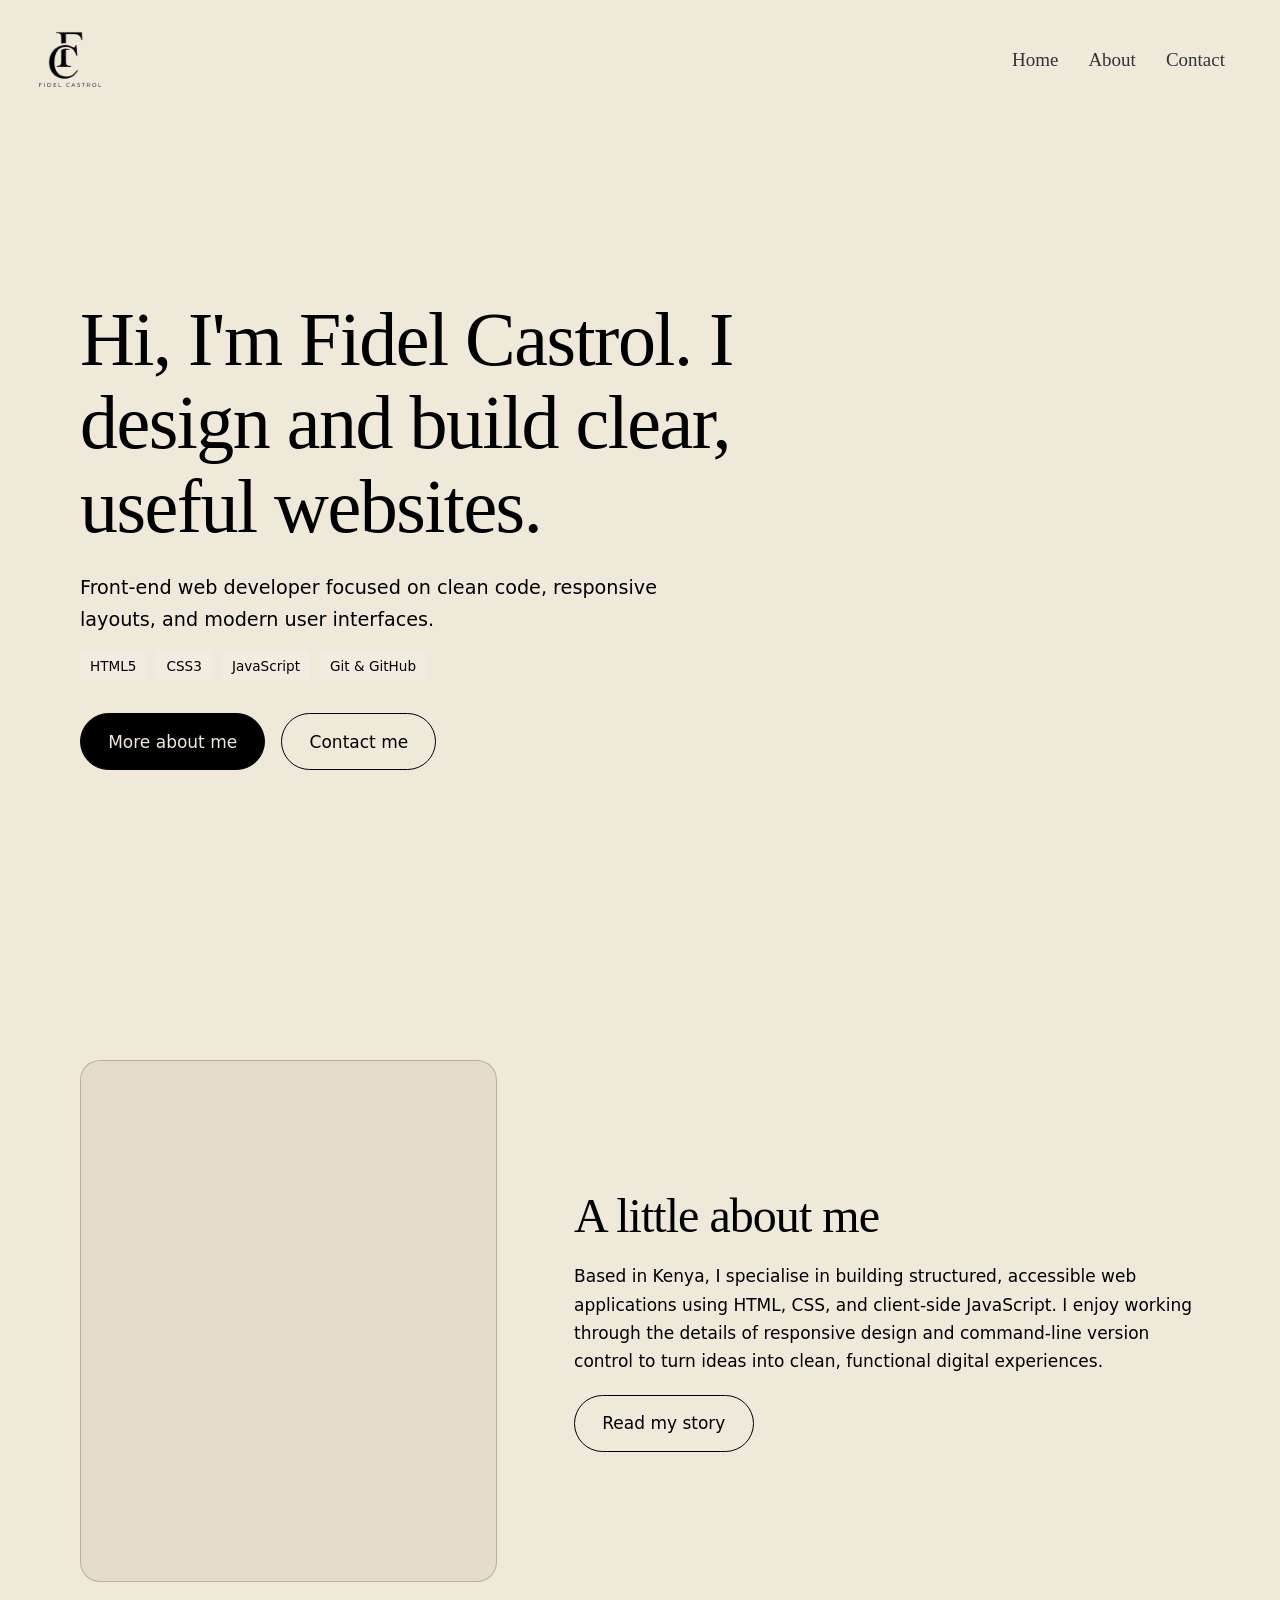
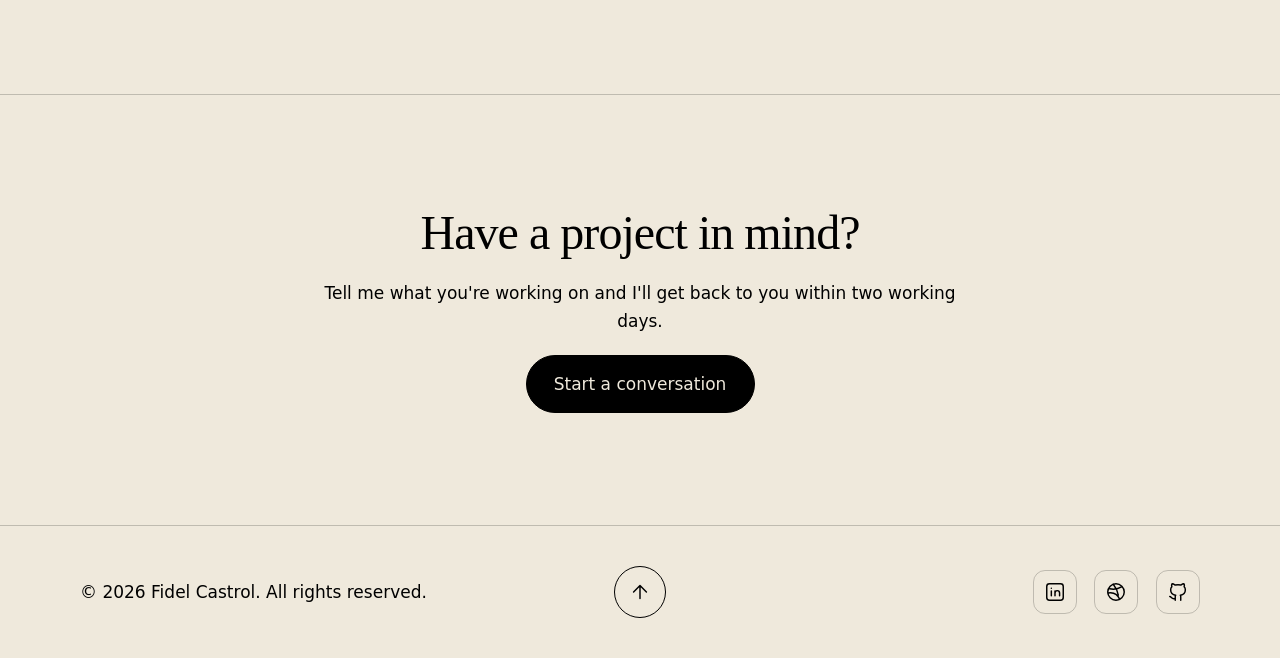
<file: index.html>
<!DOCTYPE html>
<html lang="en">
<head>
    <meta charset="UTF-8">
    <meta name="viewport" content="width=device-width, initial-scale=1.0">
    <link rel="stylesheet" href="style.css">    
    <title>Index portfolio</title>
</head>
<body>

    <nav>
        <img src="img/logo.png" alt="Logo" class="logo">
        <ul>
            <li><a href="index.html">Home</a></li>
            <li ><a href="about.html">About</a></li>
            <li ><a href="contact.html">Contact</a></li>
        </ul>
    </nav>

    <main>
    <!-- HERO: background image = --img on this section, portrait = --img on .portrait -->
    <section class="hero" style="--img:url('https://images.unsplash.com/photo-1517694712202-14dd9538aa97?auto=format&fit=crop&w=1200&q=80')">
      <div class="hero-inner wrap">
        <div>
          <h1>Hi, I'm Fidel Castrol. I design and build clear, useful websites.</h1>
          <p>Front-end web developer focused on clean code, responsive layouts, and modern user interfaces.</p>
          <div class="tech-ribbon" style="display: flex; gap: 10px; flex-wrap: wrap; margin: 15px 0;">
            <span style="font-size: 0.85rem; padding: 4px 10px; background: rgba(255,255,255,0.1); border-radius: 4px;">HTML5</span>
            <span style="font-size: 0.85rem; padding: 4px 10px; background: rgba(255,255,255,0.1); border-radius: 4px;">CSS3</span>
            <span style="font-size: 0.85rem; padding: 4px 10px; background: rgba(255,255,255,0.1); border-radius: 4px;">JavaScript</span>
            <span style="font-size: 0.85rem; padding: 4px 10px; background: rgba(255,255,255,0.1); border-radius: 4px;">Git & GitHub</span>
          </div>
          <div class="btn-row">
            <a class="btn btn-solid" href="about.html">More about me</a>
            <a class="btn" href="contact.html">Contact me</a>
          </div>
    </section>
 
    <!-- ABOUT TEASER -->
    <section class="section">
      <div class="wrap split">
        <div class="photo" role="img" aria-label="Fidel Castrol at work" style="--img:url('https://images.unsplash.com/photo-1555066931-4365d14bab8c?auto=format&fit=crop&w=800&q=80')"></div>
        <div class="stack">
          <h2>A little about me</h2>
          <p>Based in Kenya, I specialise in building structured, accessible web applications using HTML, CSS, and client-side JavaScript. I enjoy working through the details of responsive design and command-line version control to turn ideas into clean, functional digital experiences.</p>
          <a class="btn" href="about.html">Read my story</a>
        </div>
      </div>
    </section>
 
    <!-- CONTACT CTA -->
    <section class="section cta">
      <div class="wrap stack">
        <h2>Have a project in mind?</h2>
        <p>Tell me what you're working on and I'll get back to you within two working days.</p>
        <a class="btn btn-solid" href="contact.html">Start a conversation</a>
      </div>
    </section>
  </main>
 
  <footer class="site-footer">
    <div class="wrap footer-grid">
      <p>&copy; <span id="yr">2026</span> Fidel Castrol. All rights reserved.</p>
      <a class="to-top" href="#top" aria-label="Back to top"><svg viewBox="0 0 24 24"><path d="M12 19V5M5 12l7-7 7 7"/></svg></a>
      <ul class="socials">
        <li><a href="https://linkedin.com/in/fidelcastrolok" aria-label="LinkedIn"><svg viewBox="0 0 24 24"><rect x="3" y="3" width="18" height="18" rx="3"/><path d="M8 11v5M8 8v.01M12 16v-5M12 13a2.5 2.5 0 0 1 5 0v3"/></svg></a></li>
        <li><a href="https://dribbble.com/fidelcastrolok" aria-label="Dribbble"><svg viewBox="0 0 24 24"><circle cx="12" cy="12" r="9"/><path d="M5 8.5c5 1 9 .5 13-2M3.5 13c6-1 10 1 12.5 7M9 3.5c3 3.5 4.500 7 5.500 12"/></svg></a></li>
        <li><a href="https://github.com/fidelcastrolok-hash" aria-label="GitHub"><svg viewBox="0 0 24 24"><path d="M9 19c-4 1.500-4-2-6-2m12 4v-3.500c0-1 .1-1.400-.5-2 2.800-.3 5.500-1.400 5.500-6a4.600 4.600 0 0 0-1.300-3.200 4.200 4.200 0 0 0-.1-3.200s-1.100-.3-3.500 1.300a12 12 0 0 0-6.200 0C6.500 2.800 5.400 3.100 5.400 3.100a4.200 4.200 0 0 0-.1 3.200A4.600 4.600 0 0 0 4 9.500c0 4.600 2.700 5.700 5.500 6-.6.600-.6 1.200-.5 2V21"/></svg></a></li>
      </ul>

    
</body>
</html>
</file>
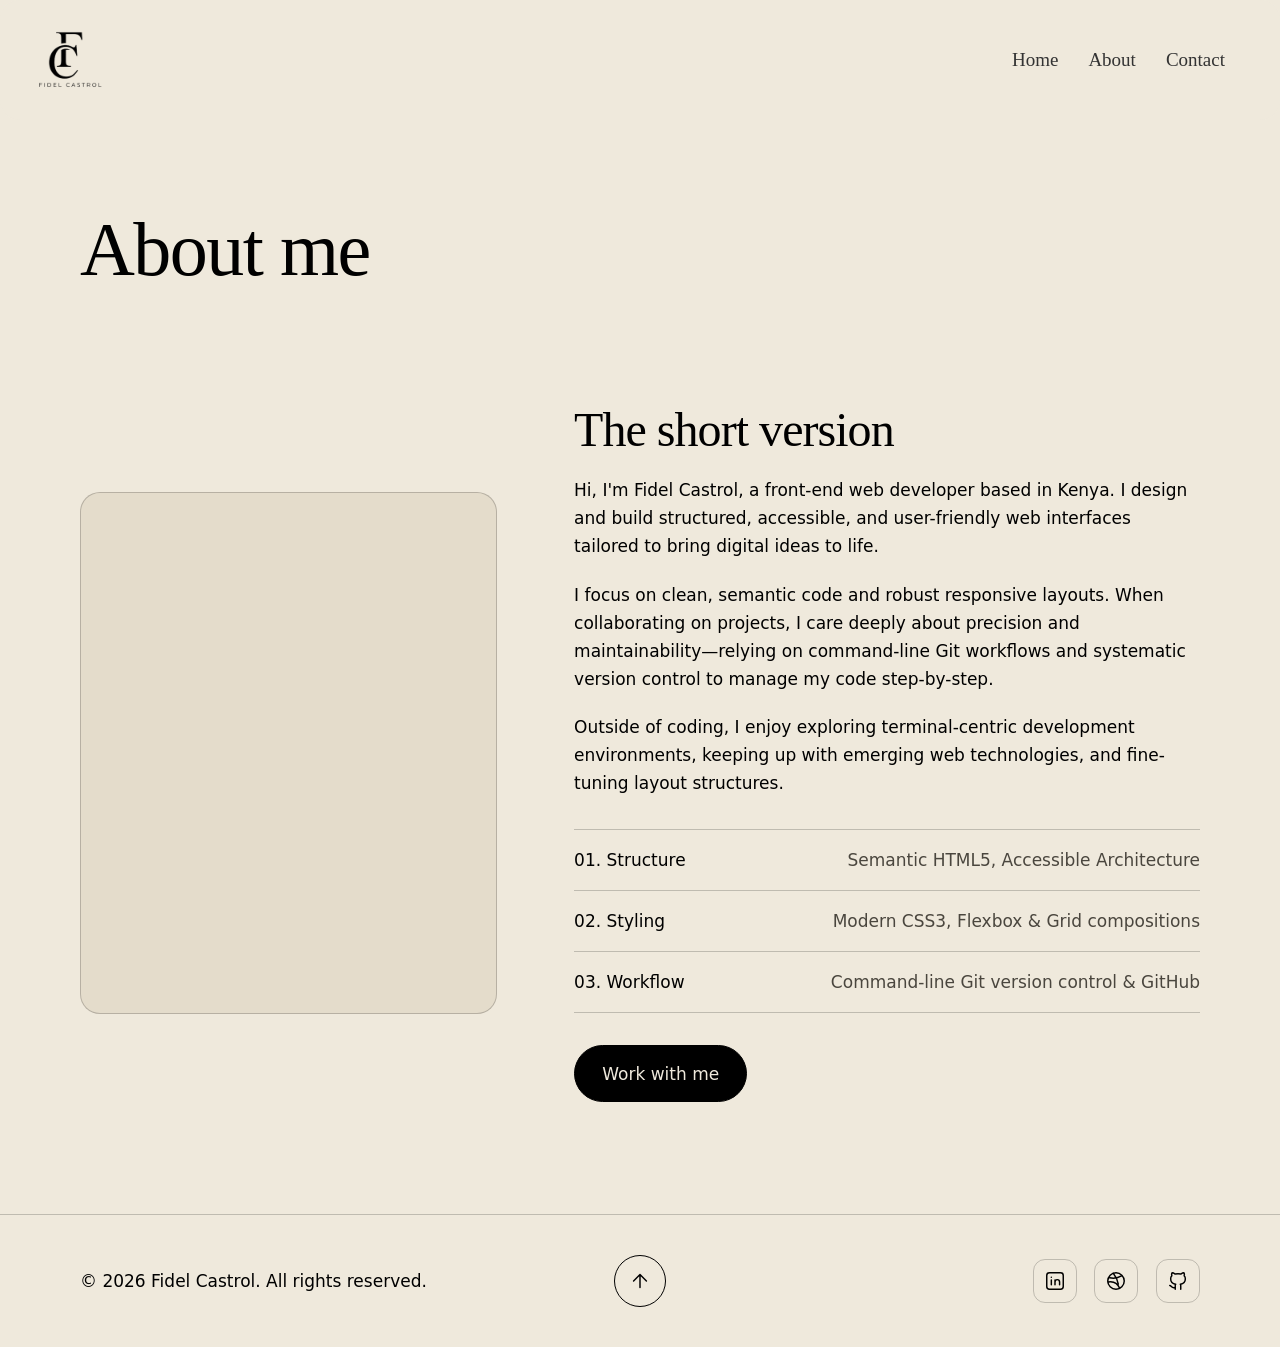
<file: about.html>
<!DOCTYPE html>
<html lang="en">
<head>
    <meta charset="UTF-8">
    <meta name="viewport" content="width=device-width, initial-scale=1.0">
    <link rel="stylesheet" href="style.css">    
    <title>About portfolio</title>
</head>
<body>

    <nav>
        <img src="img/logo.png" alt="Logo" class="logo">
        <ul>
            <li><a href="index.html">Home</a></li>
            <li ><a href="about.html">About</a></li>
            <li ><a href="contact.html">Contact</a></li>
        </ul>
    </nav>


    <main>
    <section class="page-title wrap">
      <h1>About me</h1>
    </section>
 
    <section class="section">
      <div class="wrap split">
        <div class="photo" role="img" aria-label="Fidel Castrol" style="--img:url('https://images.unsplash.com/photo-1498050108023-c5249f4df085?auto=format&fit=crop&w=800&q=80')"></div>
        <div class="stack">
          <h2>The short version</h2>
          <p>Hi, I'm Fidel Castrol, a front-end web developer based in Kenya. I design and build structured, accessible, and user-friendly web interfaces tailored to bring digital ideas to life.</p>
          <p>I focus on clean, semantic code and robust responsive layouts. When collaborating on projects, I care deeply about precision and maintainability—relying on command-line Git workflows and systematic version control to manage my code step-by-step.</p>
          <p>Outside of coding, I enjoy exploring terminal-centric development environments, keeping up with emerging web technologies, and fine-tuning layout structures.</p>
          
          <!-- CORE PRINCIPLES (Replaced plain rows list) -->
          <ul class="rows">
            <li><span>01. Structure</span><span>Semantic HTML5, Accessible Architecture</span></li>
            <li><span>02. Styling</span><span>Modern CSS3, Flexbox & Grid compositions</span></li>
            <li><span>03. Workflow</span><span>Command-line Git version control & GitHub</span></li>
          </ul>

          <div class="btn-row"><a class="btn btn-solid" href="contact.html">Work with me</a></div>
        </div>
      </div>
    </section>
  </main>
 
  <footer class="site-footer">
    <div class="wrap footer-grid">
      <p>&copy; <span id="yr">2026</span> Fidel Castrol. All rights reserved.</p>
      <a class="to-top" href="#top" aria-label="Back to top"><svg viewBox="0 0 24 24"><path d="M12 19V5M5 12l7-7 7 7"/></svg></a>
      <ul class="socials">
        <li><a href="https://linkedin.com/in/fidelcastrolok" aria-label="LinkedIn"><svg viewBox="0 0 24 24"><rect x="3" y="3" width="18" height="18" rx="3"/><path d="M8 11v5M8 8v.01M12 16v-5M12 13a2.5 2.5 0 0 1 5 0v3"/></svg></a></li>
        <li><a href="https://dribbble.com/fidelcastrolok" aria-label="Dribbble"><svg viewBox="0 0 24 24"><circle cx="12" cy="12" r="9"/><path d="M5 8.5c5 1 9 .5 13-2M3.5 13c6-1 10 1 12.5 7M9 3.5c3 3.5 4.500 7 5.500 12"/></svg></a></li>
        <li><a href="https://github.com/fidelcastrolok-hash" aria-label="GitHub"><svg viewBox="0 0 24 24"><path d="M9 19c-4 1.500-4-2-6-2m12 4v-3.500c0-1 .1-1.400-.5-2 2.800-.3 5.500-1.400 5.500-6a4.600 4.600 0 0 0-1.300-3.200 4.200 4.200 0 0 0-.1-3.200s-1.100-.3-3.500 1.300a12 12 0 0 0-6.200 0C6.500 2.800 5.400 3.100 5.400 3.100a4.200 4.200 0 0 0-.1 3.200A4.600 4.600 0 0 0 4 9.500c0 4.600 2.700 5.700 5.500 6-.6.600-.6 1.200-.5 2V21"/></svg></a></li>
      </ul>
    </div>
  </footer>
 
  <script>document.getElementById('yr').textContent = new Date().getFullYear();</script>

    
    
</body>
</html>
</file>
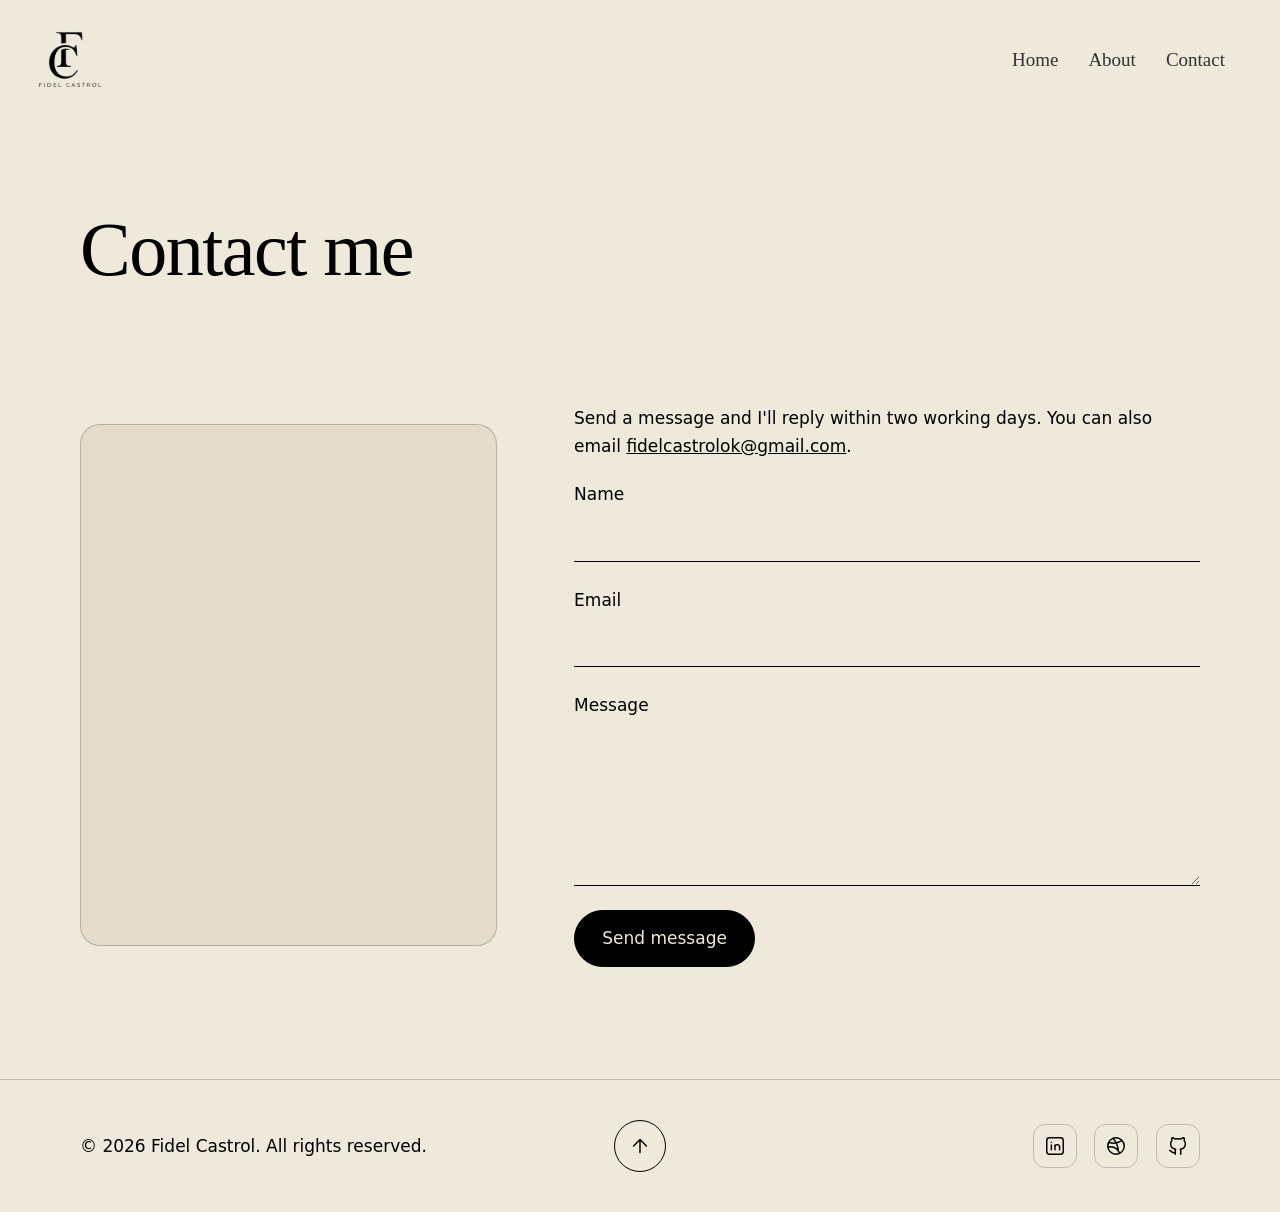
<file: contact.html>
<!DOCTYPE html>
<html lang="en">
<head>
    <meta charset="UTF-8">
    <meta name="viewport" content="width=device-width, initial-scale=1.0">
    <link rel="stylesheet" href="style.css">    
    <title>contact portfolio</title>
</head>
<body>

    <nav>
        <img src="img/logo.png" alt="Logo" class="logo">
        <ul>
            <li><a href="index.html">Home</a></li>
            <li ><a href="about.html">About</a></li>
            <li ><a href="contact.html">Contact</a></li>
        </ul>
    </nav>



    <main>
    <section class="page-title wrap">
      <h1>Contact me</h1>
    </section>
 
    <section class="section">
      <div class="wrap split">
        <div class="photo" role="img" aria-label="Fidel Castrol workspace" style="--img:url('https://images.unsplash.com/photo-1423666639041-f56000c27a9a?auto=format&fit=crop&w=800&q=80')"></div>
        <div class="stack">
          <p>Send a message and I'll reply within two working days. You can also email <a href="mailto:fidelcastrolok@gmail.com">fidelcastrolok@gmail.com</a>.</p>
          <!-- Swap the action for your form service (Formspree, Netlify Forms, etc.) when you go live -->
          <form class="form" action="mailto:fidelcastrolok@gmail.com" method="post" enctype="text/plain">
            <div class="field">
              <label for="name">Name</label>
              <input id="name" name="name" type="text" autocomplete="name" required>
            </div>
            <div class="field">
              <label for="email">Email</label>
              <input id="email" name="email" type="email" autocomplete="email" required>
            </div>
            <div class="field">
              <label for="message">Message</label>
              <textarea id="message" name="message" rows="5" required></textarea>
            </div>
            <button class="btn btn-solid" type="submit">Send message</button>
          </form>
        </div>
      </div>
    </section>
  </main>
 
  <footer class="site-footer">
    <div class="wrap footer-grid">
      <p>&copy; <span id="yr">2026</span> Fidel Castrol. All rights reserved.</p>
      <a class="to-top" href="#top" aria-label="Back to top"><svg viewBox="0 0 24 24"><path d="M12 19V5M5 12l7-7 7 7"/></svg></a>
      <ul class="socials">
        <li><a href="https://linkedin.com/in/fidelcastrolok" aria-label="LinkedIn"><svg viewBox="0 0 24 24"><rect x="3" y="3" width="18" height="18" rx="3"/><path d="M8 11v5M8 8v.01M12 16v-5M12 13a2.5 2.5 0 0 1 5 0v3"/></svg></a></li>
        <li><a href="https://dribbble.com/fidelcastrolok" aria-label="Dribbble"><svg viewBox="0 0 24 24"><circle cx="12" cy="12" r="9"/><path d="M5 8.5c5 1 9 .5 13-2M3.5 13c6-1 10 1 12.5 7M9 3.5c3 3.5 4.500 7 5.500 12"/></svg></a></li>
        <li><a href="https://github.com/fidelcastrolok-hash" aria-label="GitHub"><svg viewBox="0 0 24 24"><path d="M9 19c-4 1.500-4-2-6-2m12 4v-3.500c0-1 .1-1.400-.5-2 2.800-.3 5.500-1.400 5.500-6a4.600 4.600 0 0 0-1.300-3.200 4.200 4.200 0 0 0-.1-3.200s-1.100-.3-3.500 1.300a12 12 0 0 0-6.200 0C6.500 2.800 5.400 3.100 5.400 3.100a4.200 4.200 0 0 0-.1 3.200A4.600 4.600 0 0 0 4 9.500c0 4.600 2.700 5.700 5.500 6-.6.600-.6 1.200-.5 2V21"/></svg></a></li>
      </ul>
    </div>
  </footer>
 
  <script>document.getElementById('yr').textContent = new Date().getFullYear();</script>

    

    
</body>
</html>
</file>
<file: style.css>
.logo{
    width: 100px;
    height: 100px;
}

nav{
    display: flex;
    justify-content: space-between;
    align-items: center;
    padding: 10px 20px;
    background-color: #efe9dc;
    border-radius: 20px; 
}

nav ul{
    list-style: none;
    display: flex;
    margin: 0;
    padding: 20px;
}

nav li{
    text-decoration: none;
    color: #333;
    font-size: 19px;
    font-family:Georgia, 'Times New Roman', Times, serif;
    margin: 0 5px;
    display:flex;
    justify-content: center;
    text-align: center;
}

nav li a{
    text-decoration: none;
    color: #333;
    font-size: 19px;
    font-family:Georgia, 'Times New Roman', Times, serif;
    margin: 0 10px;
    display:flex;
    justify-content: center;
    text-align: center;
}

nav li a:hover{
    color: #fff;
    background-color: #333;
    border-radius: 30px;
    padding: 5px 10px;
    transition: all 0.3s ease-in-out;
}



/* ---------- Tokens ---------- */
:root{
  --bg:#efe9dc;
  --ink:#000;
  --muted:#4a463e;
  --card:#e4dccb;
  --line:rgba(0,0,0,.2);
  --radius:20px;
  --max:1120px;
  --nav-h:72px;
  --serif:"Fraunces",Georgia,"Times New Roman",serif;
  --sans:"DM Sans",system-ui,-apple-system,"Segoe UI",sans-serif;
}

/* ---------- Base ---------- */
*,*::before,*::after{box-sizing:border-box;margin:0}
html{scroll-behavior:smooth}
body{background:var(--bg);color:var(--ink);font:400 1.0625rem/1.65 var(--sans);-webkit-font-smoothing:antialiased}
h1,h2,h3{font-family:var(--serif);font-weight:500;line-height:1.1;letter-spacing:-.02em}
h1{font-size:clamp(2.5rem,6vw,4.75rem)}
h2{font-size:clamp(1.9rem,4vw,3rem)}
h3{font-size:1.35rem}
p{max-width:62ch}
a{color:inherit}
img{max-width:100%;display:block}
:focus-visible{outline:2px solid var(--ink);outline-offset:3px}
.wrap{width:min(var(--max),100% - 2.5rem);margin-inline:auto}
.section{padding-block:clamp(4rem,9vw,7rem)}
.stack > * + *{margin-top:1.25rem}
.muted{color:var(--muted)}

/* ---------- Navbar ---------- */
.site-header{position:sticky;top:0;z-index:10;background:rgba(239,233,220,.92);backdrop-filter:blur(8px);border-bottom:1px solid var(--line)}
.nav{display:flex;align-items:center;justify-content:space-between;height:var(--nav-h)}
.logo{font-family:var(--serif);font-size:1.45rem;font-weight:600;text-decoration:none;letter-spacing:-.02em}
.nav-list{display:flex;gap:2.25rem;list-style:none;padding:0}
.nav-list a{text-decoration:none;padding-block:.25rem;border-bottom:1px solid transparent;transition:border-color .2s}
.nav-list a:hover,.nav-list a[aria-current="page"]{border-color:var(--ink)}
#nav-toggle{position:absolute;opacity:0;pointer-events:none}
.menu-btn{display:none;cursor:pointer;padding:.4rem 1rem;border:1px solid var(--ink);border-radius:999px;font-size:.95rem}
#nav-toggle:focus-visible + .menu-btn{outline:2px solid var(--ink);outline-offset:3px}

/* ---------- Buttons ---------- */
.btn{display:inline-block;padding:.85rem 1.7rem;border:1px solid var(--ink);border-radius:999px;text-decoration:none;font-weight:500;background:transparent;color:var(--ink);cursor:pointer;font:inherit;font-weight:500;transition:background .2s,color .2s}
.btn:hover{background:var(--ink);color:var(--bg)}
.btn-solid{background:var(--ink);color:var(--bg)}
.btn-solid:hover{background:transparent;color:var(--ink)}
.btn-row{display:flex;flex-wrap:wrap;gap:1rem;margin-top:2rem}

/* ---------- Image slots (set --img inline to use a real photo) ---------- */
.photo,.portrait{background:var(--img,none) center/cover no-repeat,var(--card);border:1px solid var(--line)}
.photo{aspect-ratio:4/5;border-radius:var(--radius);width:100%}
.portrait{aspect-ratio:1;border-radius:50%;width:min(100%,420px);justify-self:center;border-color:var(--ink)}

/* ---------- Hero ---------- */
.hero{background:linear-gradient(90deg,var(--bg) 30%,rgba(239,233,220,.55)),var(--img,none) center/cover no-repeat,var(--bg)}
.hero-inner{display:grid;grid-template-columns:1.35fr .85fr;align-items:center;gap:3rem;min-height:calc(100svh - var(--nav-h));padding-block:4rem}
.hero p{font-size:1.2rem;margin-top:1.5rem}

/* ---------- Layout helpers ---------- */
.split{display:grid;grid-template-columns:minmax(0,.8fr) minmax(0,1.2fr);gap:clamp(2rem,6vw,5rem);align-items:center}
.page-title{padding-top:clamp(3rem,7vw,5.5rem)}
.rows{list-style:none;padding:0;margin-top:2rem;border-top:1px solid var(--line)}
.rows li{display:flex;justify-content:space-between;gap:1rem;padding:1rem 0;border-bottom:1px solid var(--line)}
.rows span:last-child{color:var(--muted);text-align:right}
.cta{border-top:1px solid var(--line);text-align:center}
.cta p{margin-inline:auto}

/* ---------- Form ---------- */
.form{display:grid;gap:1.5rem}
.field{display:grid;gap:.35rem}
.field label{font-weight:500}
.field input,.field textarea{font:inherit;color:var(--ink);background:transparent;border:0;border-bottom:1px solid var(--ink);padding:.6rem 0;border-radius:0;resize:vertical}
.field input:focus,.field textarea:focus{outline:0;border-bottom-width:2px;padding-bottom:calc(.6rem - 1px)}
.form .btn{justify-self:start}

/* ---------- Footer ---------- */
.site-footer{border-top:1px solid var(--line);padding-block:2.5rem}
.footer-grid{display:grid;grid-template-columns:1fr auto 1fr;align-items:center;gap:1.5rem}
.to-top{display:grid;place-items:center;width:52px;height:52px;border:1px solid var(--ink);border-radius:50%;text-decoration:none;transition:background .2s,color .2s}
.to-top:hover{background:var(--ink);color:var(--bg)}
.socials{display:flex;gap:1.1rem;justify-content:flex-end;list-style:none;padding:0}
.socials a{display:grid;place-items:center;width:44px;height:44px;border:1px solid var(--line);border-radius:12px;transition:border-color .2s}
.socials a:hover{border-color:var(--ink)}
svg{width:22px;height:22px;fill:none;stroke:currentColor;stroke-width:1.6;stroke-linecap:round;stroke-linejoin:round}
.sr{position:absolute;width:1px;height:1px;overflow:hidden;clip:rect(0 0 0 0)}

/* ---------- Responsive ---------- */
@media (max-width:860px){
  .hero-inner,.split{grid-template-columns:1fr}
  .hero-inner{min-height:auto;gap:2.5rem}
  .portrait{order:-1;width:min(70%,300px);justify-self:start}
  .photo{aspect-ratio:4/3;max-height:420px}
}
@media (max-width:720px){
  .menu-btn{display:block}
  .nav-list{display:none;position:absolute;top:var(--nav-h);left:0;right:0;flex-direction:column;gap:1rem;padding:1.25rem 1.25rem 1.75rem;background:var(--bg);border-bottom:1px solid var(--line)}
  #nav-toggle:checked ~ .nav-list{display:flex}
  .footer-grid{grid-template-columns:1fr;justify-items:center;text-align:center}
  .socials{justify-content:center}
}
@media (prefers-reduced-motion:reduce){
  html{scroll-behavior:auto}
  *{transition:none!important}
}
</file>
